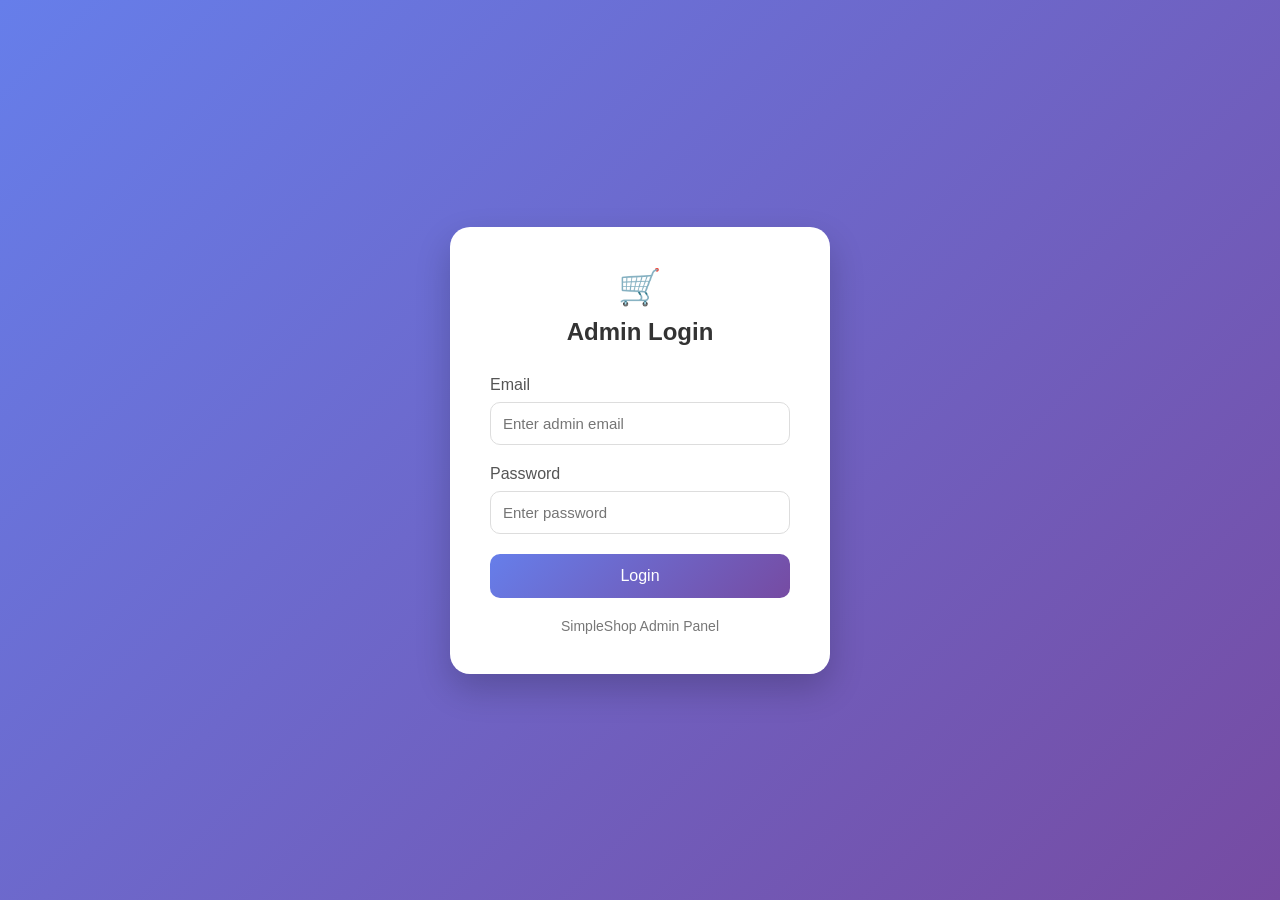
<file: admin-login.html>
<!DOCTYPE html>
<html>

<head>

<title>Admin Login</title>

<style>

*{
    margin:0;
    padding:0;
    box-sizing:border-box;
    font-family:'Segoe UI',sans-serif;
}


body{

    height:100vh;
    display:flex;
    justify-content:center;
    align-items:center;
    background:linear-gradient(135deg,#667eea,#764ba2);

}



.login-container{

    width:380px;
    background:white;
    padding:40px;
    border-radius:20px;
    box-shadow:0 15px 35px rgba(0,0,0,0.2);

}



.logo{

    text-align:center;
    font-size:35px;
    margin-bottom:10px;

}



h2{

    text-align:center;
    margin-bottom:30px;
    color:#333;

}



.input-box{

    margin-bottom:20px;

}



.input-box label{

    display:block;
    margin-bottom:8px;
    color:#555;
    font-weight:500;

}



.input-box input{

    width:100%;
    padding:12px;
    border:1px solid #ddd;
    border-radius:10px;
    outline:none;
    font-size:15px;

}



.input-box input:focus{

    border-color:#667eea;

}



button{

    width:100%;
    padding:13px;
    border:none;
    border-radius:10px;
    background:linear-gradient(135deg,#667eea,#764ba2);
    color:white;
    font-size:16px;
    cursor:pointer;
    transition:0.3s;

}



button:hover{

    transform:scale(1.03);

}



#error{

    color:red;
    text-align:center;
    margin-top:15px;

}



.admin-text{

    text-align:center;
    margin-top:20px;
    color:#777;
    font-size:14px;

}


</style>


</head>


<body>


<div class="login-container">


<div class="logo">
🛒
</div>


<h2>Admin Login</h2>



<div class="input-box">

<label>Email</label>

<input 
type="email"
id="email"
placeholder="Enter admin email">

</div>




<div class="input-box">

<label>Password</label>

<input 
type="password"
id="password"
placeholder="Enter password">

</div>




<button onclick="adminLogin()">
Login
</button>



<p id="error"></p>



<div class="admin-text">

SimpleShop Admin Panel

</div>



</div>





<script>


function adminLogin(){


let email=document.getElementById("email").value;

let password=document.getElementById("password").value;



fetch("https://simpleshop-backend.onrender.com/admin/login",{


method:"POST",

headers:{

"Content-Type":"application/json"

},


body:JSON.stringify({

email:email,

password:password

})


})


.then(response=>response.json())


.then(data=>{


if(data.success){


localStorage.setItem("admin","true");


window.location.href="admin.html";


}

else{


document.getElementById("error").innerHTML=data.message;


}


})


.catch(error=>{


document.getElementById("error").innerHTML="Server error";


});


}



</script>


</body>

</html>
</file>
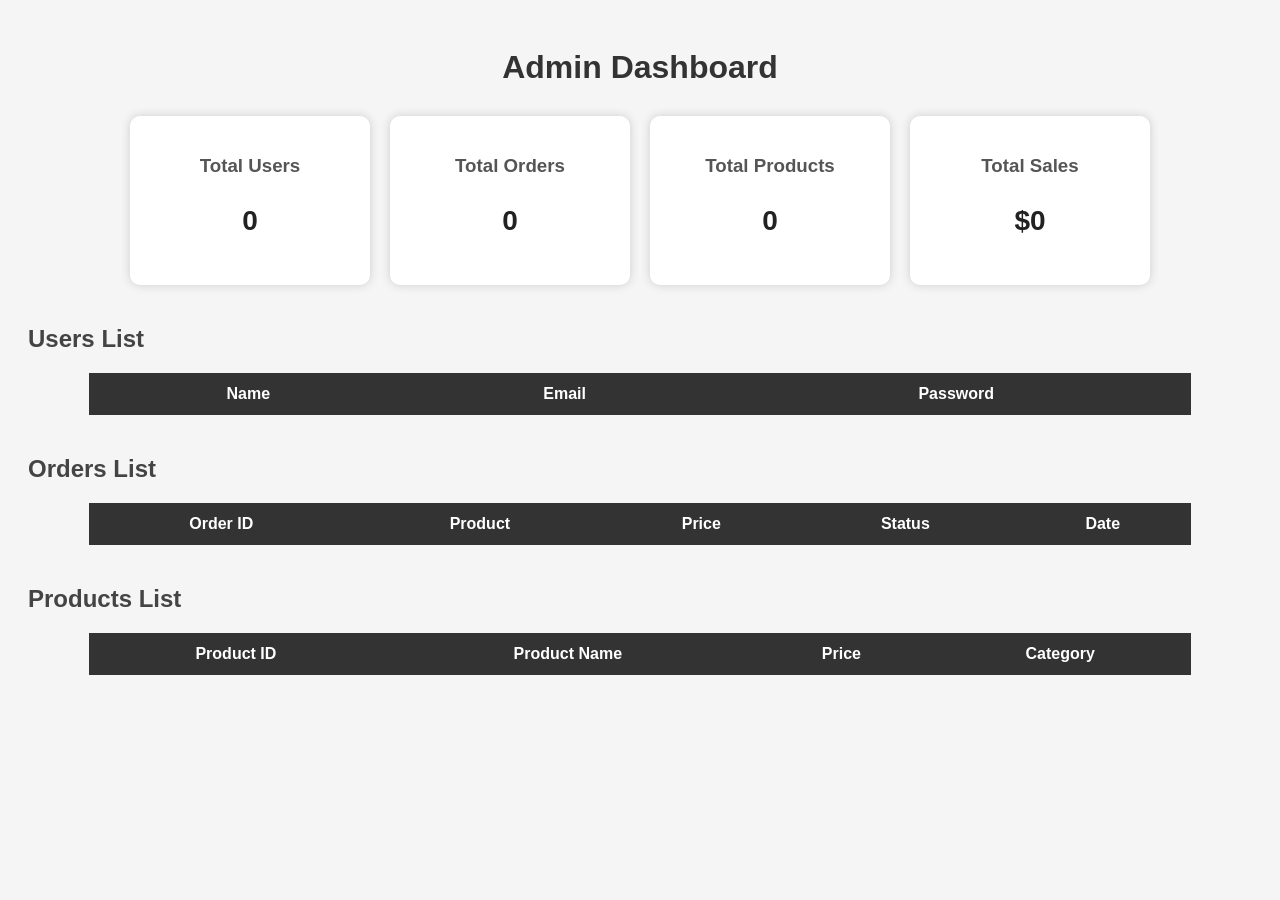
<file: admin.html>
<!DOCTYPE html>
<html>

<head>

<title>Admin Dashboard</title>


<style>


body{

    font-family:Arial, sans-serif;
    background:#f5f5f5;
    padding:20px;

}



h1{

    text-align:center;
    color:#333;

}



h2{

    margin-top:40px;
    color:#444;

}



/* DASHBOARD CARDS */


.cards{

    display:flex;
    justify-content:center;
    gap:20px;
    margin:30px;
    flex-wrap:wrap;

}



.card{

    background:white;
    width:200px;
    padding:20px;
    text-align:center;
    border-radius:10px;
    box-shadow:0 0 10px #ccc;

}



.card h3{

    color:#555;

}



.card p{

    font-size:28px;
    font-weight:bold;
    color:#222;

}





.container{

    margin-bottom:40px;

}




table{

    width:90%;
    margin:auto;
    border-collapse:collapse;
    background:white;

}



th{

    background:#333;
    color:white;
    padding:12px;

}



td{

    padding:12px;
    text-align:center;
    border:1px solid #ddd;

}



tr:hover{

    background:#f1f1f1;

}



</style>


</head>



<body>



<h1>Admin Dashboard</h1>





<!-- ================= CARDS ================= -->


<div class="cards">


<div class="card">

<h3>Total Users</h3>

<p id="totalUsers">0</p>

</div>



<div class="card">

<h3>Total Orders</h3>

<p id="totalOrders">0</p>

</div>



<div class="card">

<h3>Total Products</h3>

<p id="totalProducts">0</p>

</div>



<div class="card">

<h3>Total Sales</h3>

<p id="totalSales">$0</p>

</div>


</div>








<!-- ================= USERS ================= -->


<div class="container">


<h2>Users List</h2>


<table>


<thead>

<tr>

<th>Name</th>
<th>Email</th>
<th>Password</th>

</tr>


</thead>


<tbody id="userTable">


</tbody>


</table>


</div>








<!-- ================= ORDERS ================= -->


<div class="container">


<h2>Orders List</h2>


<table>


<thead>

<tr>

<th>Order ID</th>
<th>Product</th>
<th>Price</th>
<th>Status</th>
<th>Date</th>

</tr>


</thead>


<tbody id="orderTable">


</tbody>


</table>


</div>








<!-- ================= PRODUCTS ================= -->


<div class="container">


<h2>Products List</h2>


<table>


<thead>

<tr>

<th>Product ID</th>
<th>Product Name</th>
<th>Price</th>
<th>Category</th>

</tr>


</thead>


<tbody id="productTable">


</tbody>


</table>


</div>








<script>




// ================= DASHBOARD =================



fetch("https://simpleshop-backend.onrender.com/admin/dashboard")


.then(response=>response.json())


.then(data=>{


document.getElementById("totalUsers").innerHTML=data.users;


document.getElementById("totalOrders").innerHTML=data.orders;


document.getElementById("totalProducts").innerHTML=data.products;


document.getElementById("totalSales").innerHTML="$"+data.sales;



})

.catch(error=>{


console.log("Dashboard Error:",error);


});









// ================= USERS =================



fetch("https://simpleshop-backend.onrender.com/users")


.then(response=>response.json())


.then(users=>{


let rows="";



users.forEach(user=>{


rows += `


<tr>

<td>${user.name || "N/A"}</td>

<td>${user.email || "N/A"}</td>

<td>${user.password || "N/A"}</td>


</tr>


`;


});



document.getElementById("userTable").innerHTML=rows;


})


.catch(error=>{


console.log("Users Error:",error);


});









// ================= ORDERS =================



fetch("https://simpleshop-backend.onrender.com/orders")


.then(response=>response.json())


.then(orders=>{


let rows="";



orders.forEach(order=>{


rows += `


<tr>


<td>${order.id || "N/A"}</td>


<td>${order.product?.name || "N/A"}</td>


<td>${order.product?.price || "N/A"}</td>


<td>${order.status || "N/A"}</td>


<td>${order.date || "N/A"}</td>


</tr>


`;



});



document.getElementById("orderTable").innerHTML=rows;



})


.catch(error=>{


console.log("Orders Error:",error);


});









// ================= PRODUCTS =================




fetch("https://simpleshop-backend.onrender.com/products")

.then(response=>response.json())


.then(products=>{


let rows="";



products.forEach(product=>{


rows += `


<tr>


<td>${product.id}</td>


<td>${product.name}</td>


<td>${product.price}</td>


<td>${product.category}</td>


</tr>


`;



});



document.getElementById("productTable").innerHTML=rows;



})


.catch(error=>{


console.log("Products Error:",error);


});





</script>



</body>


</html>
</file>
